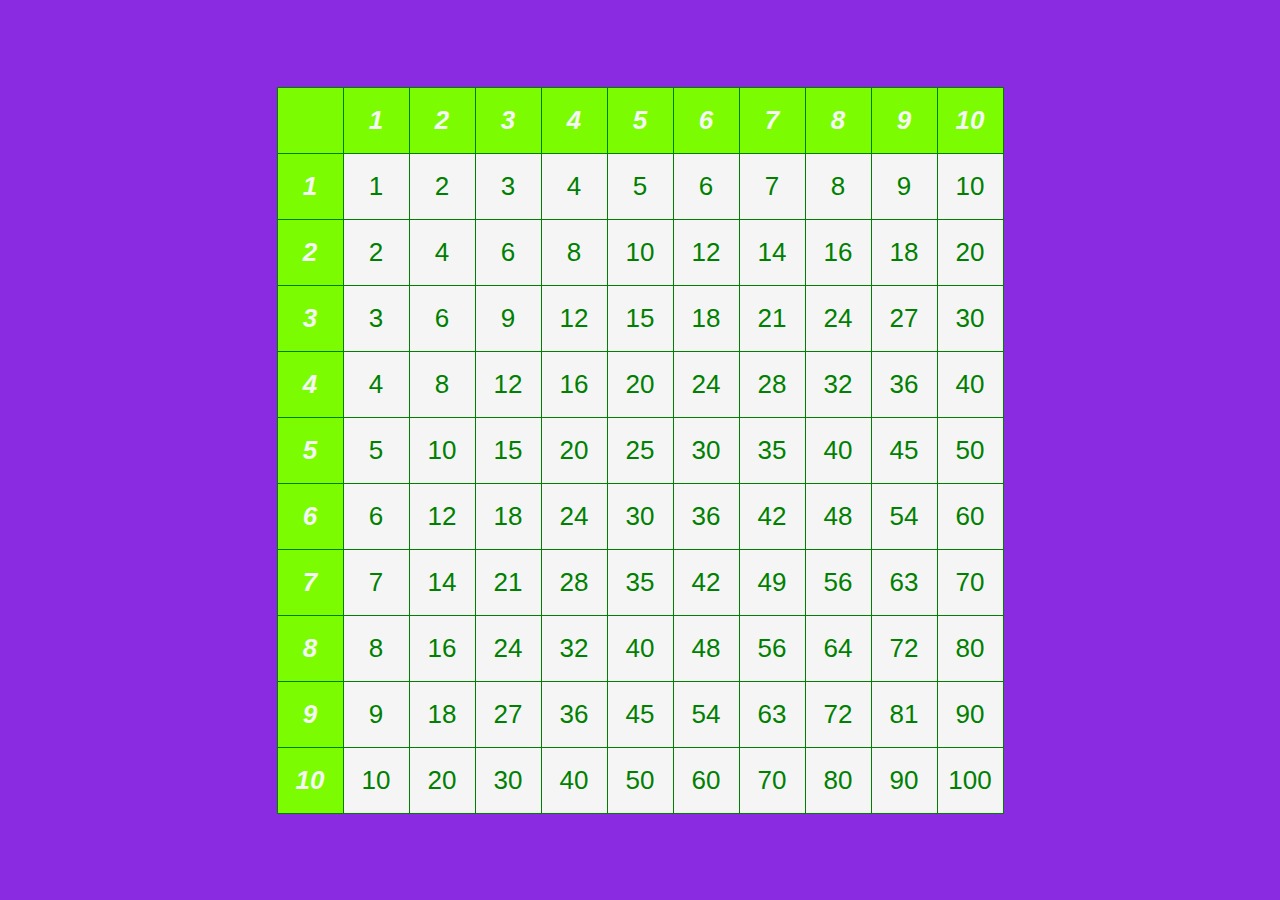
<file: Homework_05/index.html>
<!DOCTYPE html>
<html>
<head>
  <title>Таблиця Піфагора</title>
  <link rel="stylesheet" href="style.css">
</head>
<body>

  <div id="main">
    <table id="pifagor-table"></table>
  </div>

  <script src="script.js"></script>
</body>
</html>
</file>
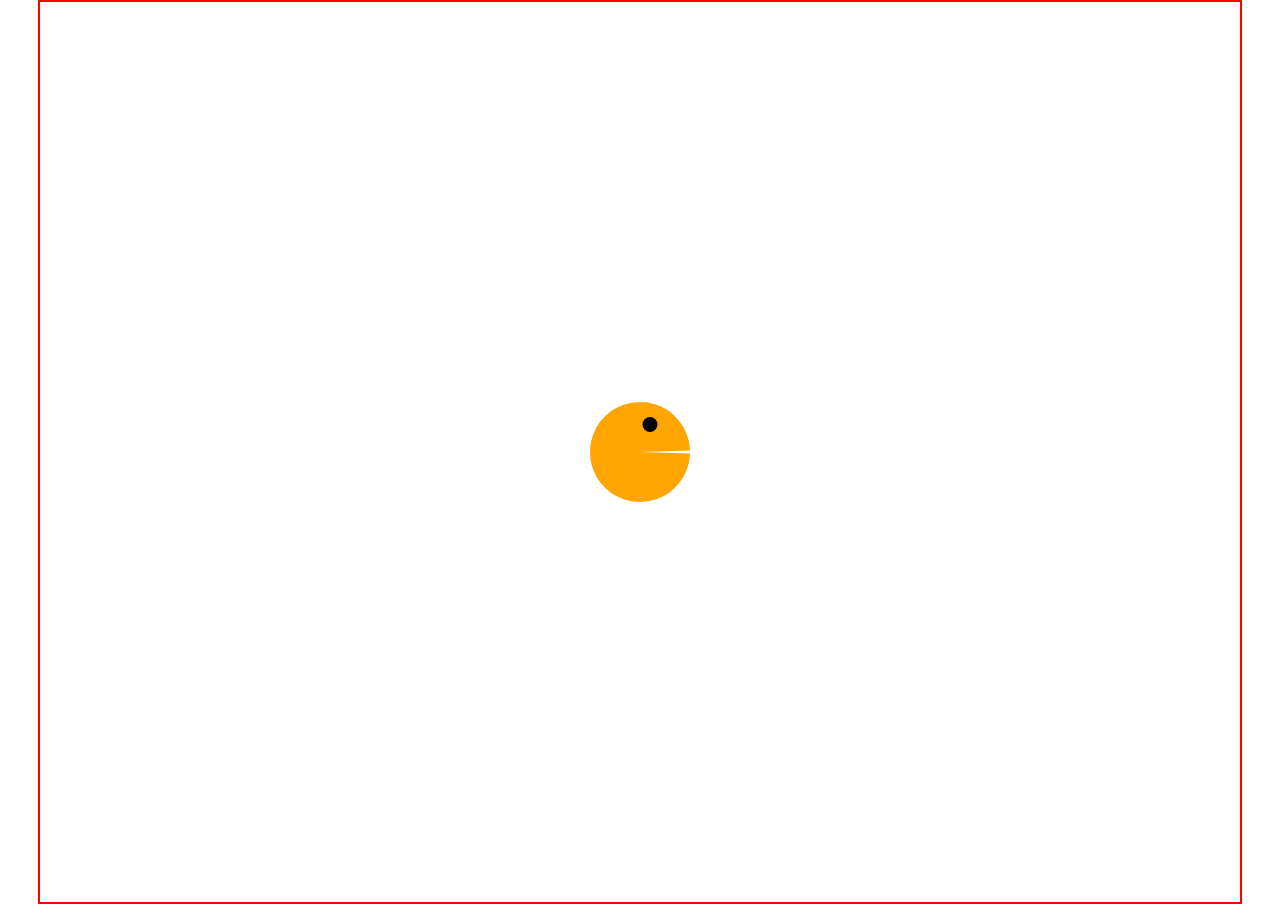
<file: Homework_09/index.html>
<!DOCTYPE html>
<html lang="en">
<head>
  <meta charset="UTF-8">
  <title>Packman</title>
  <link rel="stylesheet" href="style.css">
</head>
<body>
  
  <canvas id="myCanvas" width="1200" height="900">

  </canvas>

  <script src="packman.js"></script>
</body>
</html>
</file>
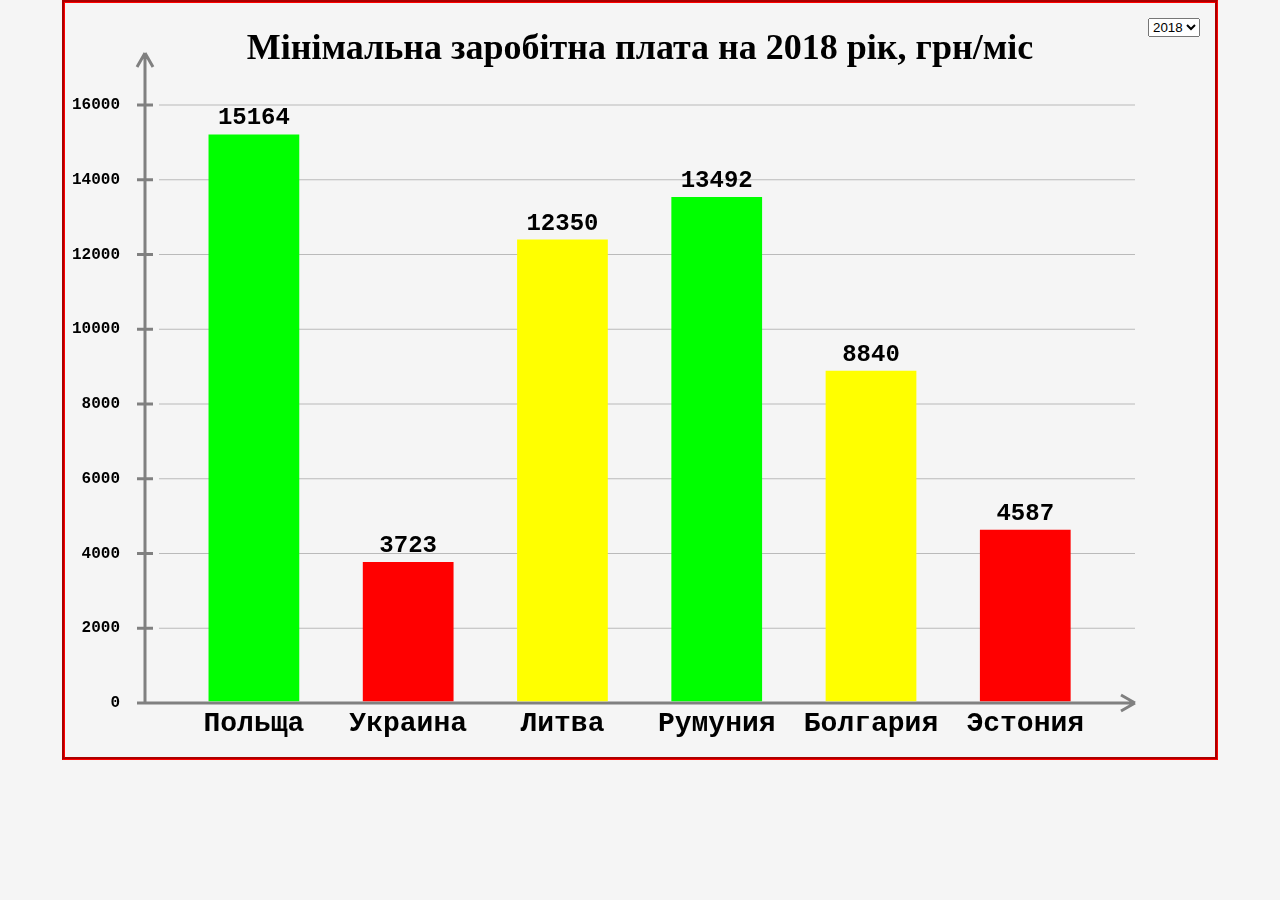
<file: Homework_10/index.html>
<!DOCTYPE html>
<html lang="en">
<head>
  <meta charset="UTF-8">
  <title>Diagram</title>
  <link rel="stylesheet" href="style.css">
</head>
<body>
  <div class="diagram-container">
    <canvas id="myCanvas" width="1150" height="750"></canvas>
    <select class="diagram-select"></select>
  </div>

  
  <script src="diagram.js"></script>
</body>
</html>
</file>
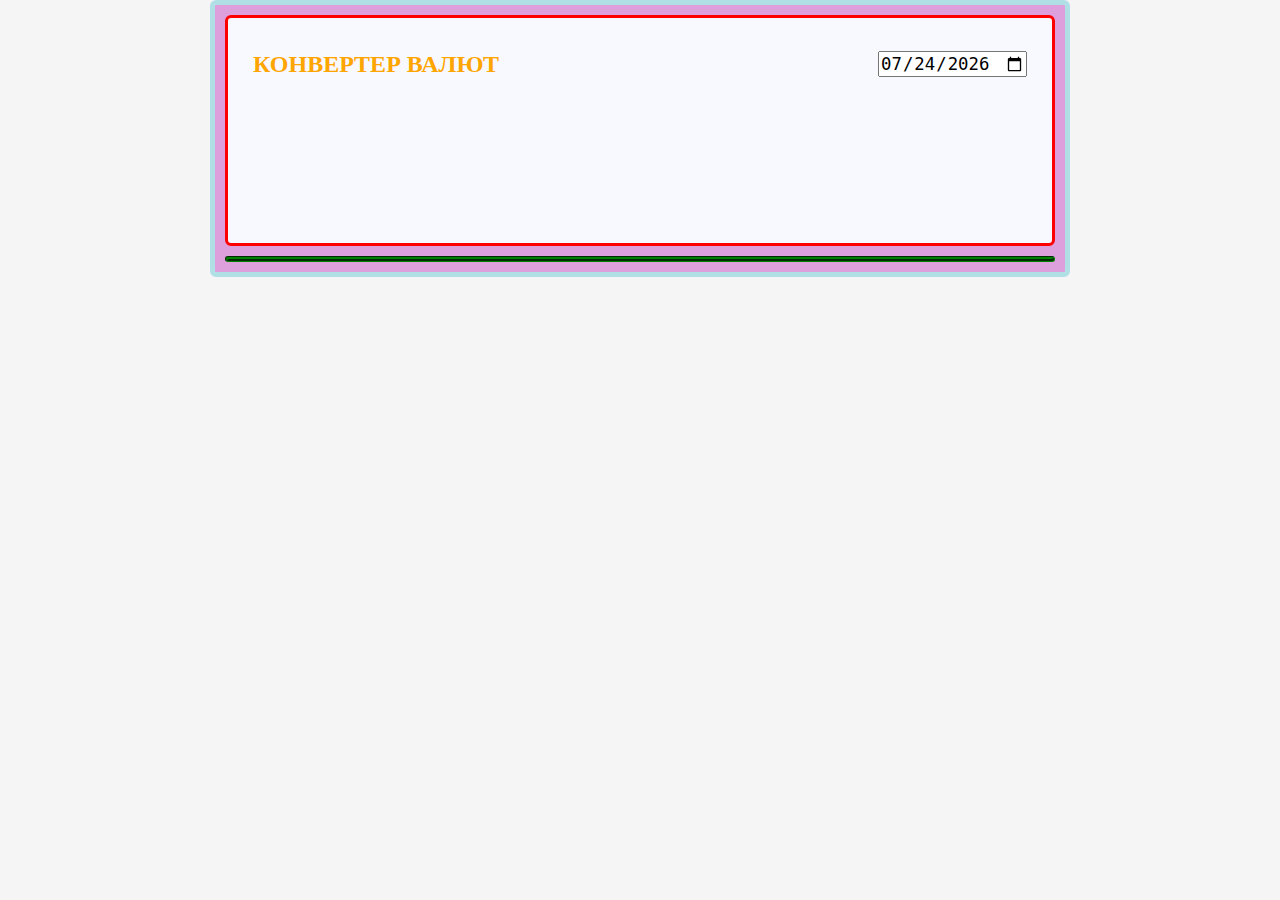
<file: Homework_11/index.html>
<!DOCTYPE html>
<html lang="en">
  <head>
    <meta charset="UTF-8">
    <title>Currency Converter</title>
    <link rel="stylesheet" href="style.css">
  </head>
  <body>

    <div class="currency">

    </div>

    <script src="currency.js"></script>
  </body>
</html>
</file>
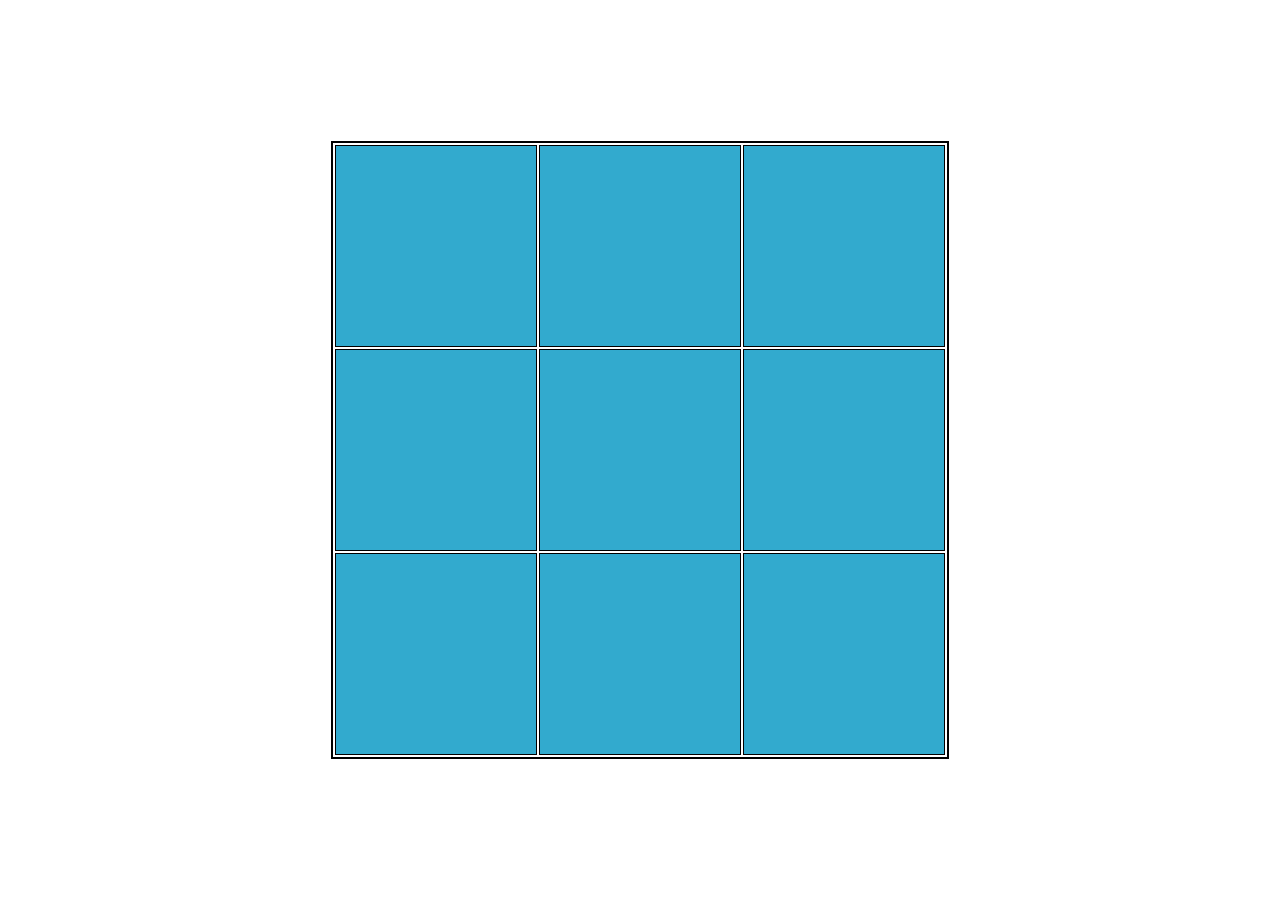
<file: Homework_12/index.html>
<!DOCTYPE html>
<html lang="en">
<head>
  <meta charset="UTF-8">
  <title>Document</title>
  <link rel="stylesheet" href="style.css">
</head>
<body>

  <div class="content">
    <table class="tictactoe">
      <tr>
        <td></td>
        <td></td>
        <td></td>
      </tr>
      <tr>
        <td></td>
        <td></td>
        <td></td>
      </tr>
      <tr>
        <td></td>
        <td></td>
        <td></td>
      </tr>
    </table>
  </div>
  
  <script src="https://ajax.googleapis.com/ajax/libs/jquery/3.6.4/jquery.min.js"></script>
  <script src="script.js"></script>
</body>
</html>
</file>
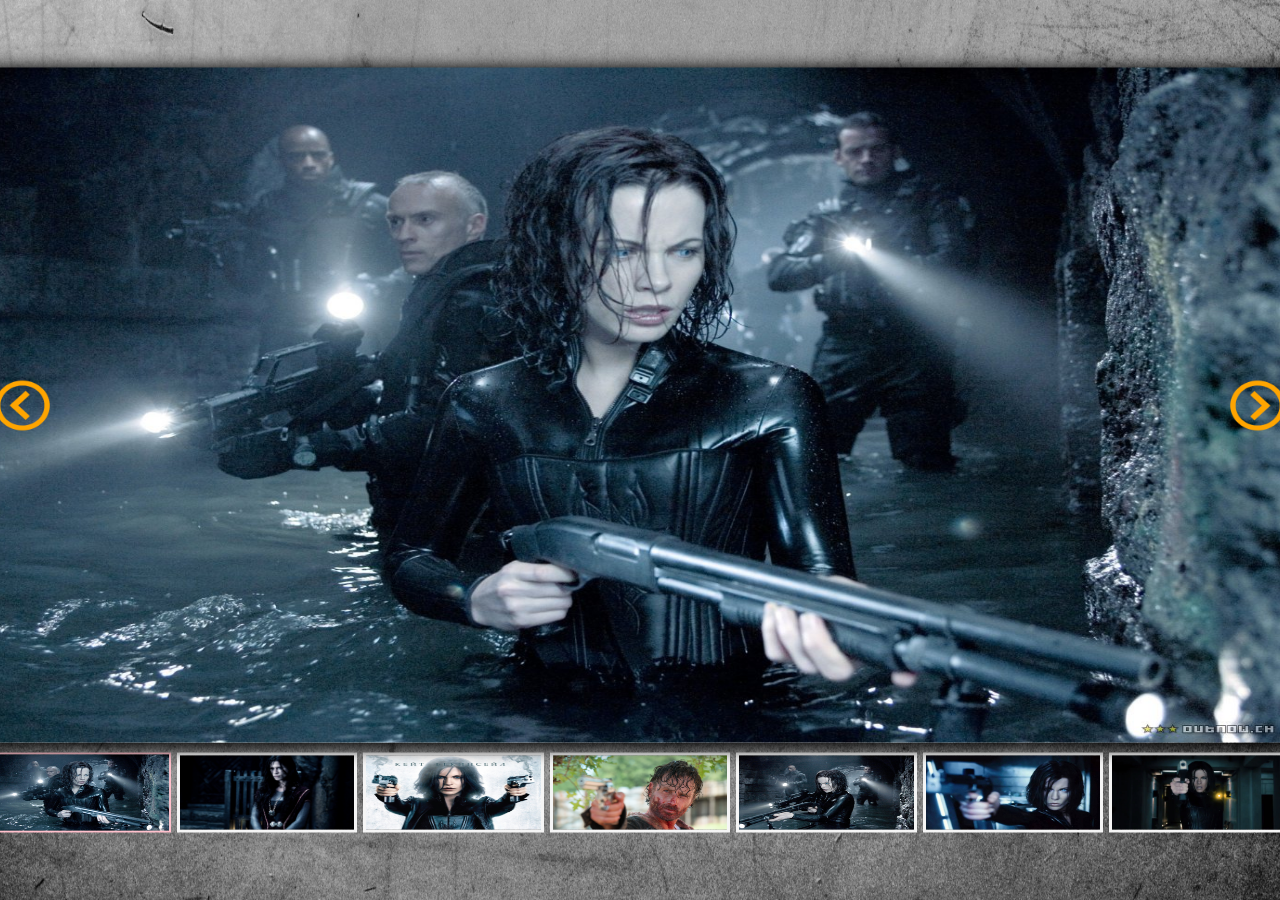
<file: Homework_05/Slider/index.html>
<!DOCTYPE html>
<html lang="en">
<head>
  <meta charset="UTF-8">
  <title>Slider</title>

  <link rel="stylesheet" href="style.css">
</head>
<body>

  <div id="main">
    <img class="background-img" src="images/background.jpg" alt="">
    <div class="slider">
      <div class="slider-image-container">
        <img id="mainImage" src="images/1.jpg" alt="Main Image">
        <button id="prevButton" class="slider-button">
          <img src="images/prev.png" alt="Previous">
        </button>
        <button id="nextButton" class="slider-button">
          <img src="images/next.png" alt="Next">
        </button>
      </div>
      <div class="thumbnail-container">
        <img class="thumbnail" src="images/1.jpg" alt="Thumbnail 1">
        <img class="thumbnail" src="images/2.jpg" alt="Thumbnail 2">
        <img class="thumbnail" src="images/3.jpg" alt="Thumbnail 3">
        <img class="thumbnail" src="images/4.jpg" alt="Thumbnail 4">
        <img class="thumbnail" src="images/5.jpg" alt="Thumbnail 5">
        <img class="thumbnail" src="images/6.jpg" alt="Thumbnail 6">
        <img class="thumbnail" src="images/7.jpg" alt="Thumbnail 7">
      </div>
    </div>
  </div>

  <script src="script.js"></script>
</body>
</html>
</file>
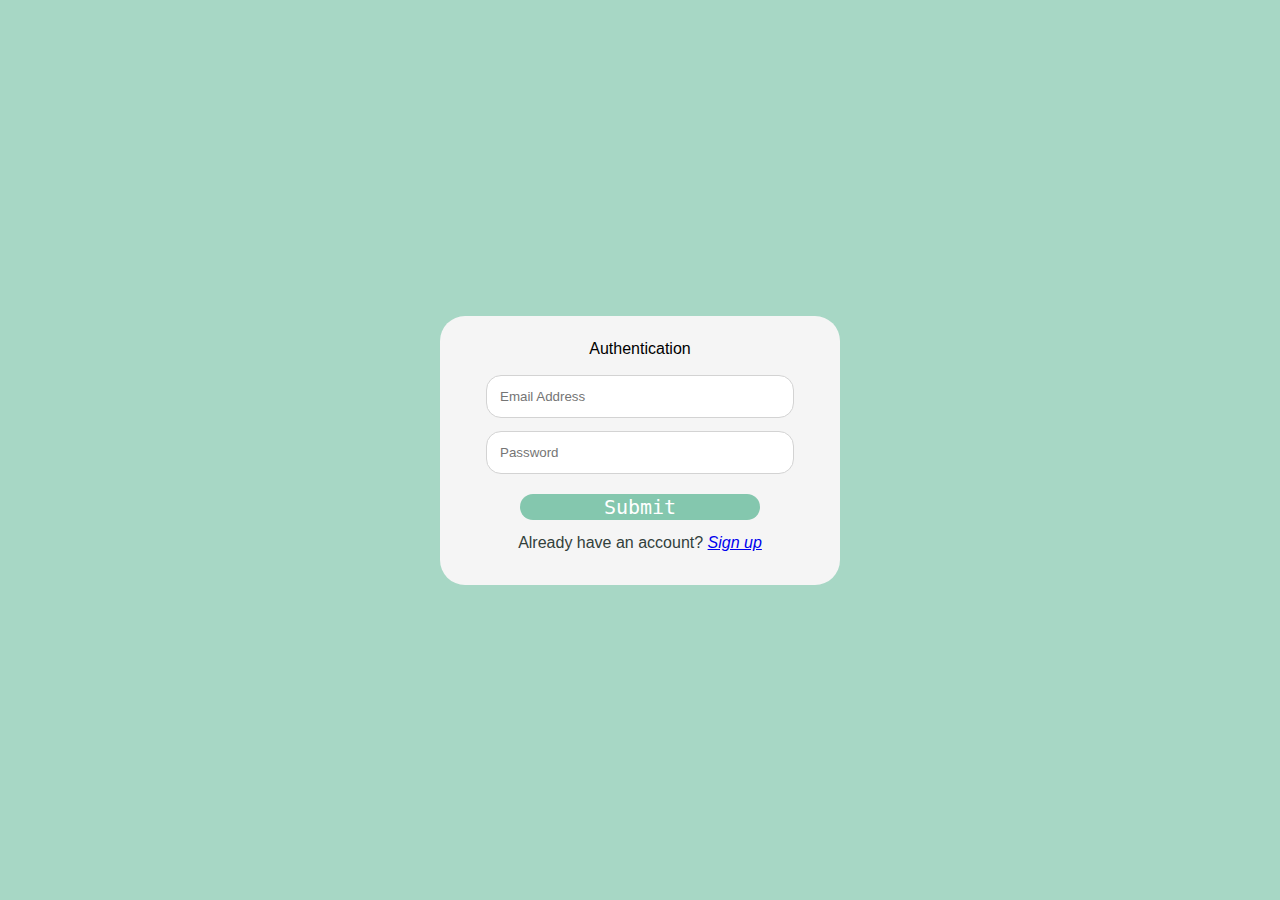
<file: Homework_08/html/login.html>
<!DOCTYPE html>
<html lang="en">
<head>
  <meta charset="UTF-8">
  <title>Sign In</title>
  <link rel="stylesheet" href="..//styles/reset.css">
  <link rel="stylesheet" href="..//styles/style.css">
</head>
<body>
  
  <form id="main_form">
    <h4 id="label_info">Authentication</h4>
    <input id="email_address" type="email" placeholder="Email Address">
    <input id="password" type="password" placeholder="Password">
    <label id="label_error"></label>
    <input id="submit_btn" type="button" value="Submit">
    <h5 class="go-login-registration">
      Already have an account?
      <a class="go-login-registration-click" href="..//html/registration.html">Sign up</a>
    </h5>
  </form>

  <script src="..//scripts/validator.js"></script>
  <script src="..//scripts/validateLoginForm.js"></script>
</body>
</html>
</file>
<file: Homework_05/style.css>
* {
  margin: 0;
  padding: 0;
}

body{
  position: absolute;
  width: 100%;
  height: 100%;
  background-color: blueviolet;
  display: flex;
  align-items: center;
  justify-content: center;
}

table {
  border-collapse: collapse;
}

td, th {
  border: 1px solid green;
  padding: 5px;
  text-align: center;
  font-size: 26px;
  width: 55px;
  height: 55px;
  font-family: Verdana, Geneva, Tahoma, sans-serif;
}

.thCells {
  background-color: lawngreen;
  color: whitesmoke;
  font-style: italic;
}

.tdCells {
  background-color: whitesmoke;
  color: green;
}

.highlight {
  background-color: orangered;
  color: white;
}
.highlight-rows-cols {
  background-color: black;
}
</file>
<file: Homework_09/style.css>
html, body {
  height: 100%;
}

* {
  margin: 0;
  padding: 0;
}

#myCanvas {
  display: block;
  border: 2px solid red;
  margin: 0 auto;
  font-family: 'Courier New', Courier, monospace;
}
</file>
<file: Homework_10/style.css>
html, body {
  height: 100%;
  background-color: whitesmoke;
}

* {
  margin: 0;
  padding: 0;
}

.diagram-container {
  width: 1150px;
  border: 3px groove red;
  margin: 0 auto;
  position: relative;
}

.diagram-select {
  position: absolute;
  top: 15px;
  right: 15px;
}

.header-style {
  width: 70%;
  position: absolute;
  left: 50%;
  top: 3%;
  transform: translateX(-50%);
  text-align: center;
  font-size: 27pt;
}
</file>
<file: Homework_11/style.css>
html, body {
  height: 100%;
  background-color: whitesmoke;
  font-family:Georgia, 'Times New Roman', Times, serif;
}

* {
  margin: 0;
  padding: 0;
}

.currency {
  width: 850px;
  border: 5px solid powderblue;
  border-radius: 6px;
  background-color: rgb(221, 160, 221);
  margin: 0 auto;
}

.currency-header {
  height: 25vh;
  border: 3px solid red;
  border-radius: 6px;
  background-color: ghostwhite;
  margin: 10px;
}

.converter {
  height: 70%;
}

.currency-body {
  border: 3px groove green;
  border-radius: 6px;
  background-color: ghostwhite;
  margin: 10px;
}

.currency-table-list {
  width: 100%;
  border-collapse: collapse;
  border: 2px solid black;
  text-align: center;
}

.currency-table-list th, .currency-table-list td {
  border: 1px solid black;
  padding: 10px;
  box-sizing: border-box;
}

.currency-table-list tr:hover {
  background-color: black;
  color: white;
}

.top-panel {
  height: 30%;
  display: flex;
  align-items: center;
}

.body-header-text {
  width: 50%;
  display: flex;
  align-items: center;
  padding-top: 25px;
  padding-left: 25px;
}

.body-header-text > h2 {
  color: orange;
}

.body-input-date {
  width: 50%;
  display: flex;
  align-items: center;
  justify-content: right;
  padding-top: 25px;
  padding-right: 25px;
}

.body-input-date input[type="date"] {
  width: 145px;
  font-size: 13pt;
}

.main-panel {
  height: 100%;
  display: flex;
  align-items: center;
}

.block-from {
  height: 100%;
  width: 45%;
  display: flex;
  align-items:end;
}

.block-to {
  height: 100%;
  width: 45%;
  display: flex;
  align-items:end;
  justify-content: right;
}

.block-arrows {
  height: 100%;
  width: 10%;
  display: flex;
  flex-direction: column;
  align-items:center;
  justify-content: flex-end;
}

.main-panel input[type="number"] {
  -moz-appearance: textfield;
  appearance: textfield;
  font-size: 20pt;
  border-style: none;
  background-color: ghostwhite;
}

.main-panel input[type="number"]::-webkit-inner-spin-button,
input[type="number"]::-webkit-outer-spin-button {
  -webkit-appearance: none;
  margin: 0;
}

.main-panel input[type="number"]:focus {
  outline: none;
}

.main-panel select {
  border-style: none;
  background-color: ghostwhite;
  font-size: 15pt;
}

.input-text {
  margin-bottom: 15px;
}

.controls-from {
  padding-bottom: 25px;
  padding-left: 25px;
}

.controls-to {
  padding-bottom: 25px;
  padding-right: 25px;
}

.arrows {
  font-size: 32pt;
  font-weight: bolder;
  padding-bottom: 15px;
}
</file>
<file: Homework_12/style.css>
html, body {
  height: 100%;
}

.content {
  height: 100%;
  display: flex;
  justify-content: center;
  align-items: center;
}

* {
  margin: 0px;
  padding: 0px;
}

.selected {
  background-color: rgb(50, 170, 206);
}
</file>
<file: Homework_05/Slider/style.css>
* {
  margin: 0;
  padding: 0;
}

body{
  position: absolute;
  width: 100%;
  height: 100%;
  background-color: blueviolet;
  display: flex;
  align-items: center;
  justify-content: center;
}

#main {
  position: absolute;
  width: 100%;
  height: 100%;
}

.background-img {
  width: 100%;
  height: 100%;
  position: absolute;
  left: 50%;
  transform: translateX(-50%);
  z-index: 0;
}


.slider {
  width: 1300px;
  height: 75%;
  position: relative;
  left: 50%;
  top: 45%;
  transform: translate(-50%, -50%);
  z-index: 1;
}

.slider-image-container {
  position: relative;
  display: flex;
  height: 100%;
  align-items: center;
}

#mainImage {
  width: 100%;
  height: 100%;
  box-shadow: 0px 2px 16px 3px rgba(0,0,0,1);
}

.slider-button {
  position: absolute;
  top: 50%;
  transform: translateY(-50%);
  background-color: transparent;
  border-style: none;
  width: 55px;
  height: 50px;
}

#prevButton img,
#nextButton img {
  width: 100%;
  height: 100%;
}

#nextButton, 
#prevButton {
  cursor: pointer;
}

#prevButton {
  left: 5px;
}

#nextButton {
  right: 5px;
}

.thumbnail-container {
  width: 100%;
  display: flex;
  margin-top: 10px;
}

.thumbnail {
  width: 14.3%;
  margin-right: 6px;
  height: 80px;
  cursor: pointer;
  border: 3px solid whitesmoke;
  box-sizing: border-box;
}

.thumbnail-choosed {
  border: 2px solid pink;
}

.thumbnail:last-child {
  margin-right: 0;
}
</file>
<file: Homework_08/styles/style.css>
html, body {
  height: 100%;
  background-color: antiquewhite;
  font-family: 'Segoe UI', Tahoma, Geneva, Verdana, sans-serif;
}

body {
  background: #A7D7C5;
  margin: 0;
  padding: 0;
  height: 100vh;
  display: flex;
  align-items: center;
  justify-content: center;
}

#main_form {
  background: whitesmoke;
  width: 400px;
  border-radius: 25px;
  display: flex;
  flex-direction: column;
  align-items: center;
  padding-bottom: 25px;
}

#label_info {
  margin: 25px 5px 5px;
}

#label_error {
  font-weight: 100;
  text-align: center;
  width: 80%;
  margin: 0px 0px;
  color: red;
  font-weight: bold;
  margin-top: 5px;
}

#email_address {
  margin-top: 25px;
}

#main_form input[type="email"],
#main_form input[type="password"],
#main_form input[type="text"]{
  border: 1px solid lightgray;
  border-radius: 15px;
  padding: 13px;
  width: 70%;
  margin-top: 13px;
}

#submit_btn {
  margin-top: 15px;
  border-radius: 15px;
  background: #84C7AE;
  border-radius: 23.011px;
  border: none;
  height: 12%;
  width: 60%;
  color: white;
  font-weight: 500;
  font-size: 20px;
  font-family: monospace;
  transition: background-color 0.5s ease;
}

#submit_btn:hover {
  background: #32403B;
  cursor: pointer;
}

.go-login-registration-click {
  font-style: italic;
  text-decoration: underline;
  cursor: pointer;
}

.go-login-registration {
  color: #32403B;
  font-weight: 200;
  height: 10px;
  margin: 15px 0px;
}
</file>
